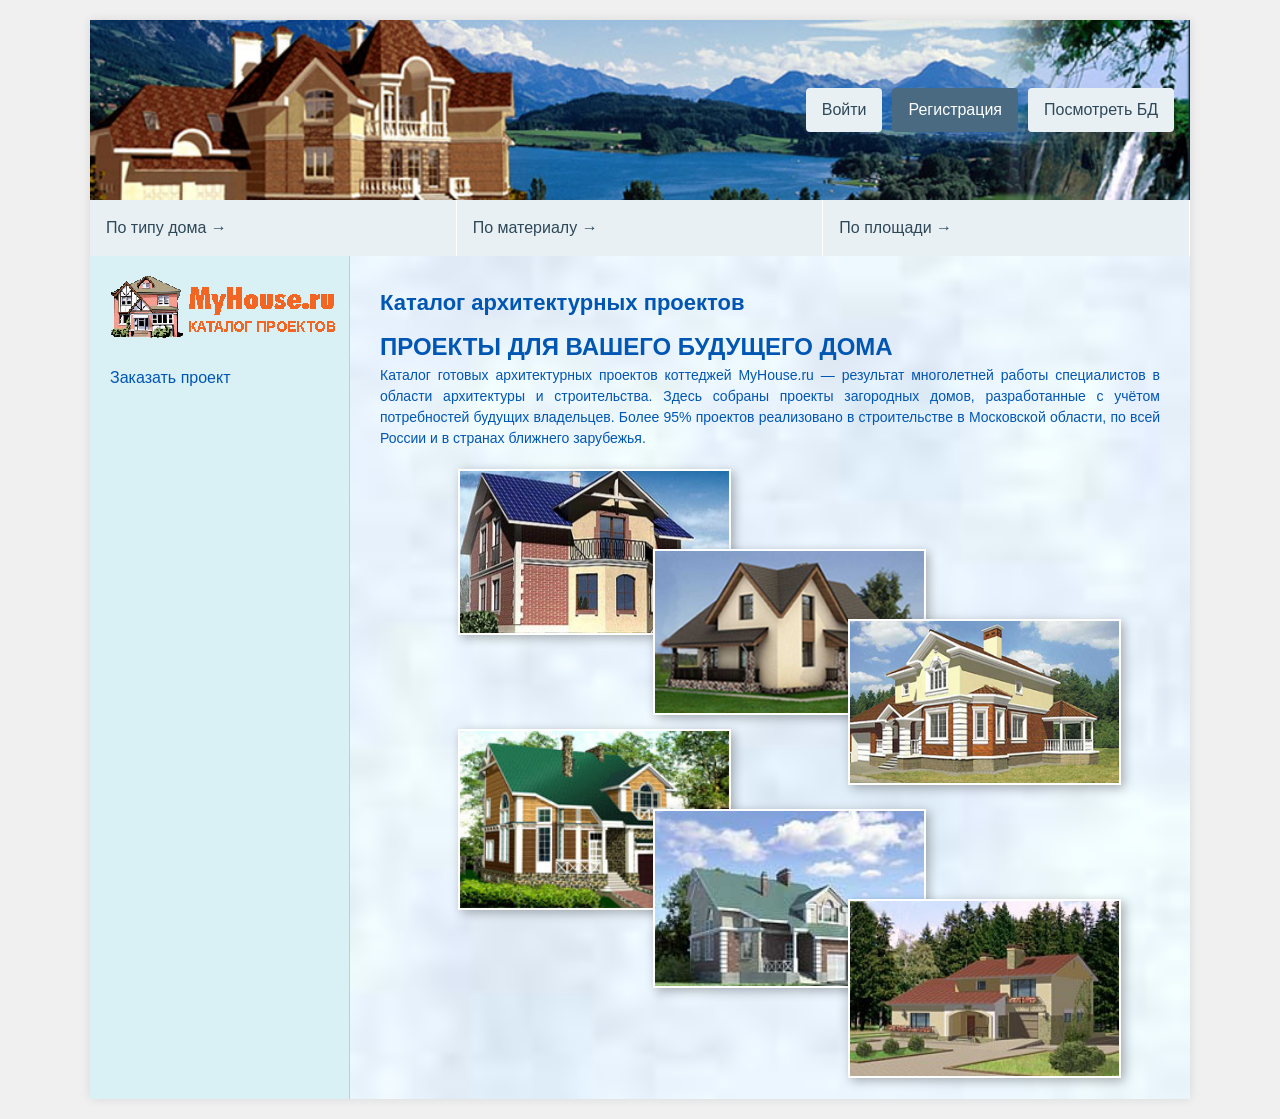
<file: click/index.html>
<!DOCTYPE html>
<html lang="ru">
<head>
    <meta charset="UTF-8">
    <meta name="viewport" content="width=device-width, initial-scale=1.0">
    <title>MyHouse.ru — Каталог проектов</title>

    <link rel="stylesheet" href="final.css">
    <script src="https://jquery.com"></script>

    <style>
        #menudown,
        #menudown ul {
            margin: 0;
            padding: 0;
            list-style: none;
        }

        #menudown {
            display: flex;
            width: 100%;
            background: #E8F0F4;
        }

        #menudown > li {
            position: relative;
            flex: 1;
            background: #E8F0F4;
            border-right: 1px solid #fff;
        }

        #menudown li {
            position: relative;
        }

        #menudown li a {
            display: block;
            padding: 16px;
            color: #2F4858;
            text-decoration: none;
        }

        #menudown li a:hover {
            color: #fff;
            background: #496A81;
        }

        #menudown ul {
            display: none;
            position: absolute;
            top: 100%;
            left: 0;
            width: 220px;
            z-index: 1000;
            background: #E8F0F4;
        }

        #menudown ul ul {
            top: 0;
            left: 100%;
        }

        #menudown ul li {
            width: 100%;
            border-bottom: 1px solid #fff;
        }

        header {
            display: flex;
            justify-content: flex-end;
            align-items: center;
            min-height: 60px;
            padding: 10px 16px;
            box-sizing: border-box;
        }

        .header-actions {
            display: flex;
            gap: 10px;
            align-items: center;
        }

        .header-link {
            display: inline-block;
            padding: 10px 16px;
            border-radius: 4px;
            color: #2F4858;
            background: #E8F0F4;
            text-decoration: none;
        }

        .header-link:hover {
            color: #fff;
            background: #496A81;
        }

        .register-link {
            color: #fff;
            background: #496A81;
        }

        .register-link:hover {
            background: #203746;
        }

        .user-welcome-text {
            font-family: sans-serif;
            font-size: 15px;
            color: #2F4858;
        }

        @media (max-width: 700px) {
            #menudown {
                flex-direction: column;
            }

            #menudown ul,
            #menudown ul ul {
                position: static;
                width: 100%;
                padding-left: 12px;
                box-sizing: border-box;
            }
        }
    </style>
</head>
<body>

    <div class="container">
        <header>
            <div class="header-actions">
                <!-- Обернули гостевые кнопки в один блок, чтобы с гарантией скрыть их целиком -->
                <div id="guest-actions" style="display: flex; gap: 10px;">
                    <a class="header-link" href="login.php">Войти</a>
                    <a class="header-link register-link" href="register.php">Регистрация</a>
                </div>
                
                <!-- Блок для авторизованного пользователя -->
                <div id="user-actions" style="display: none; align-items: center; gap: 10px;">
                    <span id="user-info-area" class="user-welcome-text"></span>
                </div>
                
                <a class="header-link" href="search.php">Посмотреть БД</a>
            </div>
        </header>

        <nav class="top-menu" aria-label="Каталог проектов">
            <ul id="menudown">
                <li>
                    <a href="#">По типу дома →</a>
                    <ul>
                        <li><a href="townhouses.html">Таунхаусы и блокированные дома</a></li>
                        <li><a href="#">Дома на две семьи</a></li>
                        <li><a href="#">Узкие дома</a></li>
                        <li><a href="#">Бани</a></li>
                        <li><a href="#">Садовые участки</a></li>
                    </ul>
                </li>

                <li>
                    <a href="#">По материалу →</a>
                    <ul>
                        <li><a href="#">Кирпичные дома</a></li>
                        <li><a href="#">Дома из газобетона и пенобетона</a></li>
                        <li>
                            <a href="#">Деревянные дома →</a>
                            <ul>
                                <li><a href="#">Дома из бруса</a></li>
                                <li><a href="#">Дома из бревна</a></li>
                            </ul>
                        </li>
                        <li><a href="#">Каркасные дома</a></li>
                    </ul>
                </li>

                <li>
                    <a href="#">По площади →</a>
                    <ul>
                        <li><a href="#">До 150 м²</a></li>
                        <li><a href="#">От 150 до 250 м²</a></li>
                        <li><a href="#">От 250 до 400 м²</a></li>
                        <li><a href="#">От 400 м²</a></li>
                    </ul>
                </li>
            </ul>
        </nav>

        <div class="layout">
            <aside class="sidebar">
                <div class="logo">
                    <img src="logo_myhouse.gif" alt="Логотип MyHouse">
                </div>

                <p><a href="order.html" class="order-link">Заказать проект</a></p>
            </aside>

            <main class="main-content">
                <h1>Каталог архитектурных проектов</h1>
                <h2>ПРОЕКТЫ ДЛЯ ВАШЕГО БУДУЩЕГО ДОМА</h2>

                <p>
                    Каталог готовых архитектурных проектов коттеджей MyHouse.ru —
                    результат многолетней работы специалистов в области архитектуры
                    и строительства. Здесь собраны проекты загородных домов,
                    разработанные с учётом потребностей будущих владельцев.
                    Более 95% проектов реализовано в строительстве в Московской
                    области, по всей России и в странах ближнего зарубежья.
                </p>

                <div class="gallery">
                    <img src="house1.jpg" alt="Проект дома 1" class="pos-1">
                    <img src="house2.jpg" alt="Проект дома 2" class="pos-2">
                    <img src="house3.jpg" alt="Проект дома 3" class="pos-3">
                    <img src="house4.jpg" alt="Проект дома 4" class="pos-4">
                    <img src="house5.jpg" alt="Проект дома 5" class="pos-5">
                    <img src="house6.jpg" alt="Проект дома 6" class="pos-6">
                </div>
            </main>
        </div>
    </div>

    <script>
        $(function () {
            // Твой оригинальный код выпадающего меню
            $('#menudown li').hover(
                function () {
                    $(this).children('ul').stop(true, true).slideDown(150);
                },
                function () {
                    $(this).children('ul').stop(true, true).slideUp(150);
                }
            );

            // Безопасный AJAX-запрос
            $.getJSON('check-auth.php', function (data) {
                if (data.authorized) {
                    // НАДЁЖНО СКРЫВАЕМ КНОПКИ "Войти" и "Регистрация" разом
                    $('#guest-actions').hide();

                    // Строим панель личного кабинета
                    var welcomeHtml = 'Вы вошли как: <strong>' + data.username + '</strong>';
                    
                    if (data.role === 'admin') {
                        welcomeHtml += ' (Администратор) | <a class="header-link" href="admin.php" style="color: red; font-weight: bold;">Админка</a>';
                    }

                    welcomeHtml += ' | <a class="header-link" href="orders.php">Личный кабинет</a>';
                    welcomeHtml += ' | <a class="header-link" href="orders.php?action=logout" style="color: #ff4757;">Выйти</a>';

                    // Выводим сгенерированные ссылки и показываем весь блок
                    $('#user-info-area').html(welcomeHtml);
                    $('#user-actions').css('display', 'flex');
                }
            });
        });
    </script>

</body>
</html>
</file>
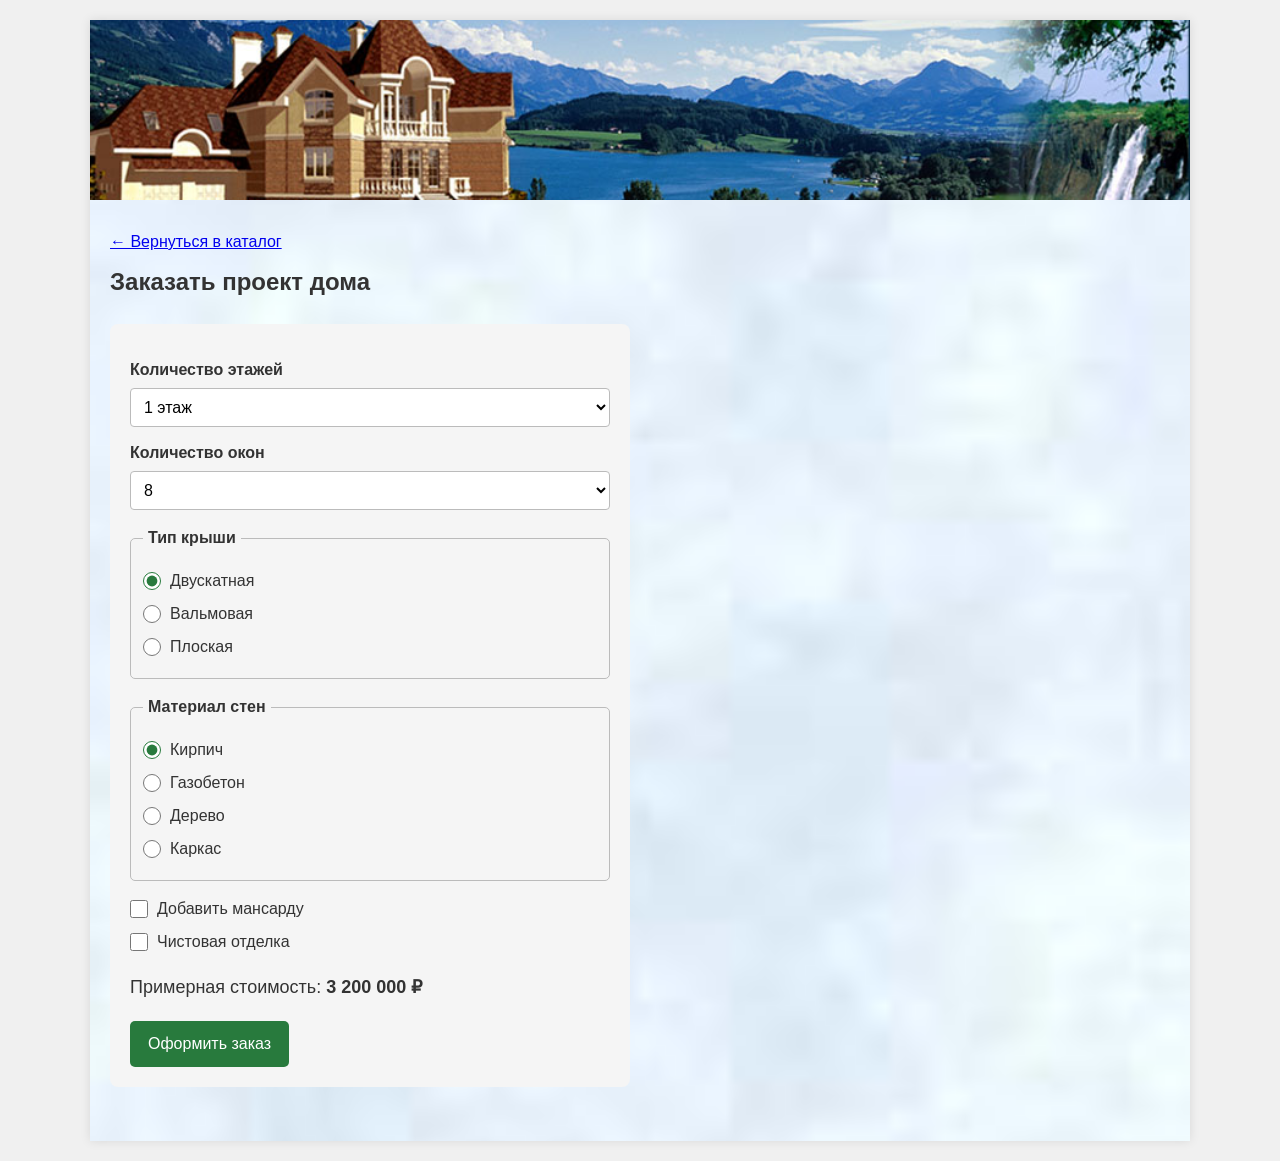
<file: click/order.html>
<!DOCTYPE html>
<html lang="ru">
<head>
    <meta charset="UTF-8">
    <meta name="viewport" content="width=device-width, initial-scale=1.0">
    <title>MyHouse.ru — Заказать проект</title>

    <link rel="stylesheet" href="final.css">

    <style>
        .order-page {
            box-sizing: border-box;
            max-width: 1200px;
            min-height: 100vh;
            margin: 0 auto;
            padding: 30px 20px;
            background: url("fon9.jpg") center / cover no-repeat;
        }

        .order-form {
            max-width: 520px;
            margin: 24px 0;
            padding: 20px;
            background: #f5f5f5;
            border-radius: 8px;
        }

        .order-form > label:not(.choice):not(.checkbox-row) {
            display: block;
            margin: 14px 0 6px;
            font-weight: 600;
        }

        .order-form select {
            box-sizing: border-box;
            width: 100%;
            padding: 9px;
            border: 1px solid #bbb;
            border-radius: 4px;
            background: #fff;
            font: inherit;
        }

        .order-form fieldset {
            margin: 16px 0;
            padding: 10px 12px;
            border: 1px solid #bbb;
            border-radius: 5px;
        }

        .order-form legend {
            padding: 0 5px;
            font-weight: 600;
        }

        .choice,
        .checkbox-row {
            display: flex;
            align-items: center;
            gap: 9px;
            margin: 9px 0;
            font-weight: 400;
            cursor: pointer;
        }

        .choice input,
        .checkbox-row input {
            width: 18px;
            height: 18px;
            margin: 0;
            accent-color: #287a3d;
            cursor: pointer;
        }

        .price-box {
            margin: 20px 0;
            font-size: 18px;
        }

        .submit-order {
            padding: 11px 18px;
            border: 0;
            border-radius: 5px;
            background: #287a3d;
            color: white;
            font: inherit;
            cursor: pointer;
        }

        .submit-order:hover {
            background: #206331;
        }

        .back-link {
            display: inline-block;
            margin-bottom: 10px;
        }

        @media (max-width: 600px) {
            .order-page {
                padding: 20px 14px;
            }
        }
    </style>
</head>
<body>

    <div class="container">
        <header></header>

        <main class="order-page">
            <a class="back-link" href="index.html">← Вернуться в каталог</a>

            <section class="order-section">
                <h1>Заказать проект дома</h1>

                <form class="order-form" id="orderForm">
                    <label for="floors">Количество этажей</label>
                    <select id="floors" name="floors" required>
                        <option value="1" selected>1 этаж</option>
                        <option value="2">2 этажа</option>
                        <option value="3">3 этажа</option>
                    </select>

                    <label for="windows">Количество окон</label>
                    <select id="windows" name="windows" required>
                        <option value="0">0</option>
                        <option value="1">1</option>
                        <option value="2">2</option>
                        <option value="3">3</option>
                        <option value="4">4</option>
                        <option value="5">5</option>
                        <option value="6">6</option>
                        <option value="7">7</option>
                        <option value="8" selected>8</option>
                    </select>

                    <fieldset>
                        <legend>Тип крыши</legend>

                        <label class="choice">
                            <input type="radio" name="roof" value="gable" checked>
                            <span>Двускатная</span>
                        </label>

                        <label class="choice">
                            <input type="radio" name="roof" value="hip">
                            <span>Вальмовая</span>
                        </label>

                        <label class="choice">
                            <input type="radio" name="roof" value="flat">
                            <span>Плоская</span>
                        </label>
                    </fieldset>

                    <fieldset>
                        <legend>Материал стен</legend>

                        <label class="choice">
                            <input type="radio" name="walls" value="brick" checked>
                            <span>Кирпич</span>
                        </label>

                        <label class="choice">
                            <input type="radio" name="walls" value="aerated">
                            <span>Газобетон</span>
                        </label>

                        <label class="choice">
                            <input type="radio" name="walls" value="wood">
                            <span>Дерево</span>
                        </label>

                        <label class="choice">
                            <input type="radio" name="walls" value="frame">
                            <span>Каркас</span>
                        </label>
                    </fieldset>

                    <label class="checkbox-row">
                        <input id="attic" name="attic" type="checkbox">
                        <span>Добавить мансарду</span>
                    </label>

                    <label class="checkbox-row">
                        <input id="finishing" name="finishing" type="checkbox">
                        <span>Чистовая отделка</span>
                    </label>

                    <div class="price-box">
                        Примерная стоимость:
                        <strong id="totalPrice">0 ₽</strong>
                    </div>

                    <button class="submit-order" type="submit">
                        Оформить заказ
                    </button>
                </form>
            </section>
        </main>
    </div>

    <script>
        const form = document.getElementById('orderForm');
        const totalPrice = document.getElementById('totalPrice');

        const prices = {
            floor: 1500000,
            window: 25000,
            roof: {
                gable: 300000,
                hip: 400000,
                flat: 250000
            },
            walls: {
                brick: 1200000,
                aerated: 850000,
                wood: 1000000,
                frame: 700000
            },
            attic: 500000,
            finishing: 750000
        };

        function calculatePrice() {
            const floors = Number(form.elements.floors.value);
            const windows = Number(form.elements.windows.value);
            const selectedRoof = form.querySelector('input[name="roof"]:checked');
            const selectedWalls = form.querySelector('input[name="walls"]:checked');

            let total =
                floors * prices.floor +
                windows * prices.window +
                prices.roof[selectedRoof.value] +
                prices.walls[selectedWalls.value];

            if (form.elements.attic.checked) {
                total += prices.attic;
            }

            if (form.elements.finishing.checked) {
                total += prices.finishing;
            }

            totalPrice.textContent =
                new Intl.NumberFormat('ru-RU').format(total) + ' ₽';
        }

        form.addEventListener('input', calculatePrice);
        form.addEventListener('change', calculatePrice);

        form.addEventListener('submit', function (event) {
            event.preventDefault();
            alert('Заявка оформлена! Примерная стоимость: ' + totalPrice.textContent);
        });

        calculatePrice();
    </script>

</body>
</html>
</file>
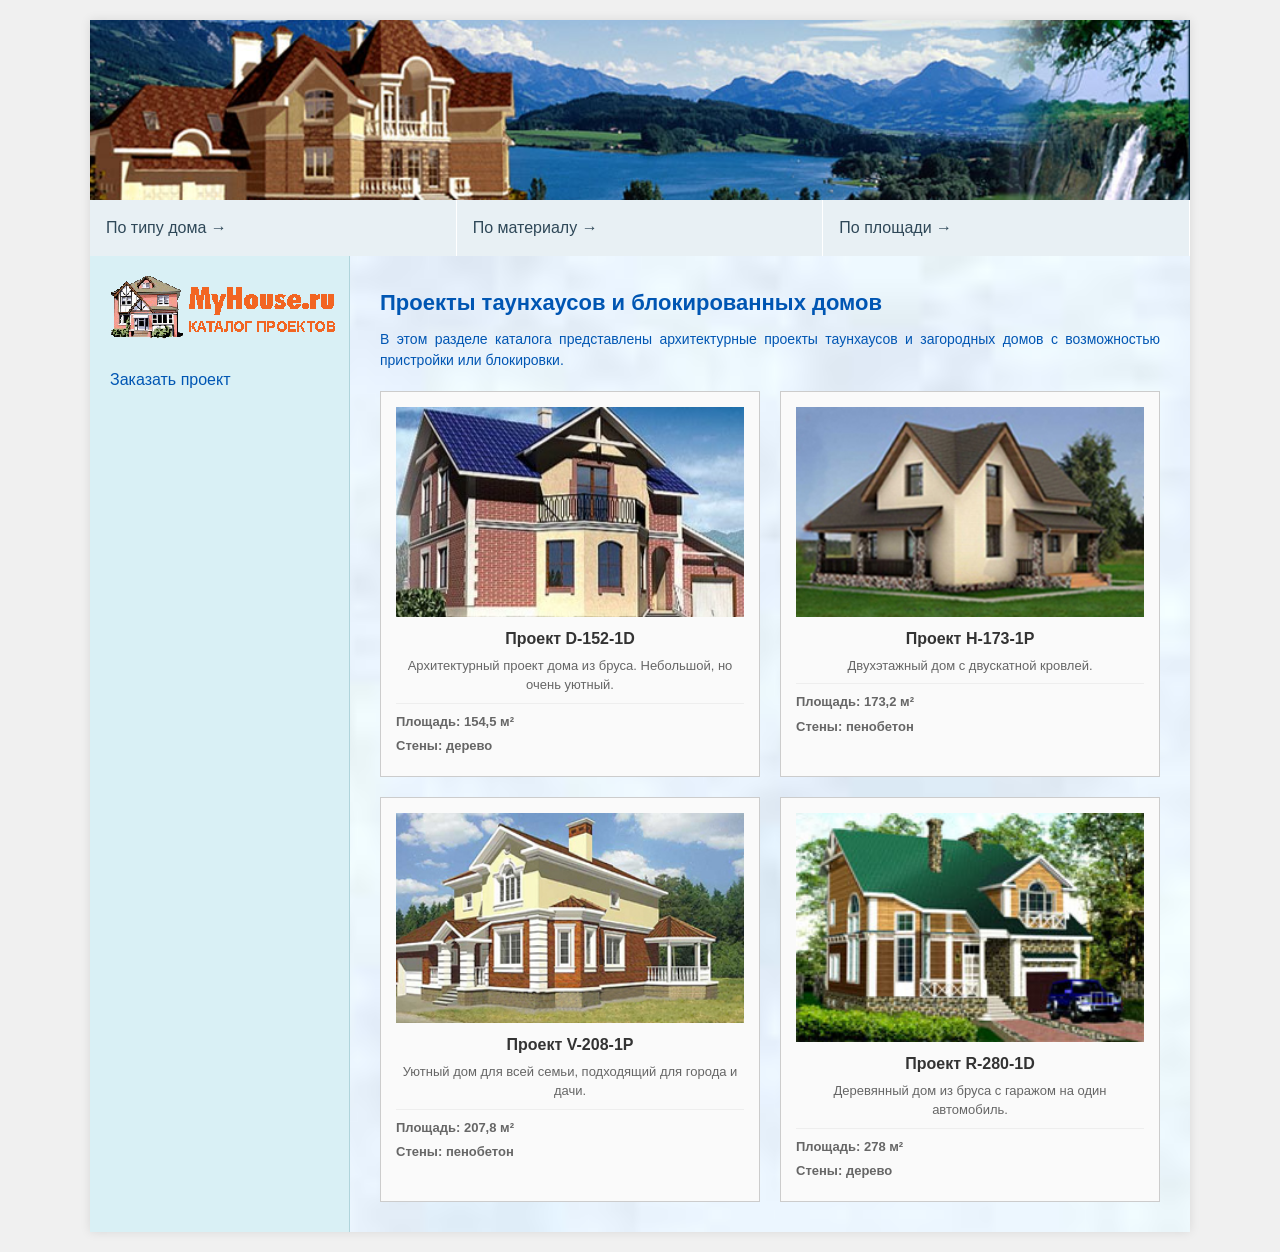
<file: click/townhouses.html>
<!DOCTYPE html>
<html lang="ru">
<head>
    <meta charset="UTF-8">
    <meta name="viewport" content="width=device-width, initial-scale=1.0">
    <title>MyHouse.ru — Проекты таунхаусов</title>

    <link rel="stylesheet" href="final.css">
    <script src="https://code.jquery.com/jquery-3.7.1.min.js"></script>

    <style>
        #menudown,
        #menudown ul {
            margin: 0;
            padding: 0;
            list-style: none;
        }

        /* Горизонтальное меню */
        #menudown {
            display: flex;
            width: 100%;
            background: #E8F0F4;
        }

        #menudown > li {
            position: relative;
            flex: 1;
            background: #E8F0F4;
            border-right: 1px solid #fff;
        }

        #menudown li {
            position: relative;
            box-sizing: border-box;
        }

        #menudown li a {
            display: block;
            padding: 16px;
            color: #2F4858;
            text-decoration: none;
        }

        #menudown li a:hover {
            color: #fff;
            background: #496A81;
        }

        /* Выпадающие подменю */
        #menudown ul {
            display: none;
            position: absolute;
            top: 100%;
            left: 0;
            width: 220px;
            z-index: 1000;
            background: #E8F0F4;
        }

        #menudown ul li {
            width: 100%;
            border-bottom: 1px solid #fff;
        }

        /* Вложенное подменю открывается сбоку */
        #menudown ul ul {
            top: 0;
            left: 100%;
        }

        @media (max-width: 700px) {
            #menudown {
                flex-direction: column;
            }

            #menudown ul,
            #menudown ul ul {
                position: static;
                width: 100%;
                padding-left: 12px;
            }
        }
    </style>
</head>
<body>

    <div class="container">
        <header></header>

        <nav class="top-menu" aria-label="Каталог проектов">
            <ul id="menudown">
                <li>
                    <a href="#">По типу дома →</a>
                    <ul>
                        <li><a href="townhouses.html">Таунхаусы и блокированные дома</a></li>
                        <li><a href="#">Дома на две семьи</a></li>
                        <li><a href="#">Узкие дома</a></li>
                        <li><a href="#">Бани</a></li>
                        <li><a href="#">Садовые участки</a></li>
                    </ul>
                </li>

                <li>
                    <a href="#">По материалу →</a>
                    <ul>
                        <li><a href="#">Кирпичные дома</a></li>
                        <li><a href="#">Дома из газобетона и пенобетона</a></li>
                        <li>
                            <a href="#">Деревянные дома →</a>
                            <ul>
                                <li><a href="#">Дома из бруса</a></li>
                                <li><a href="#">Дома из бревна</a></li>
                            </ul>
                        </li>
                        <li><a href="#">Каркасные дома</a></li>
                    </ul>
                </li>

                <li>
                    <a href="#">По площади →</a>
                    <ul>
                        <li><a href="#">До 150 м²</a></li>
                        <li><a href="#">От 150 до 250 м²</a></li>
                        <li><a href="#">От 250 до 400 м²</a></li>
                        <li><a href="#">От 400 м²</a></li>
                    </ul>
                </li>
            </ul>
        </nav>

        <div class="layout">
            <aside class="sidebar">
                <div class="logo">
                    <a href="index.html">
                        <img src="logo_myhouse.gif" alt="На главную">
                    </a>
                </div>

                <p><a href="#" class="order-link">Заказать проект</a></p>
            </aside>

            <main class="main-content">
                <h1>Проекты таунхаусов и блокированных домов</h1>

                <p>
                    В этом разделе каталога представлены архитектурные проекты
                    таунхаусов и загородных домов с возможностью пристройки
                    или блокировки.
                </p>

                <div class="cards-grid">
                    <article class="card">
                        <img src="house1.jpg" alt="Проект D-152-1D">
                        <h3>Проект D-152-1D</h3>
                        <p>Архитектурный проект дома из бруса. Небольшой, но очень уютный.</p>
                        <div class="details">
                            <p><b>Площадь:</b> 154,5 м²</p>
                            <p><b>Стены:</b> дерево</p>
                        </div>
                    </article>

                    <article class="card">
                        <img src="house2.jpg" alt="Проект Н-173-1Р">
                        <h3>Проект Н-173-1Р</h3>
                        <p>Двухэтажный дом с двускатной кровлей.</p>
                        <div class="details">
                            <p><b>Площадь:</b> 173,2 м²</p>
                            <p><b>Стены:</b> пенобетон</p>
                        </div>
                    </article>

                    <article class="card">
                        <img src="house3.jpg" alt="Проект V-208-1P">
                        <h3>Проект V-208-1P</h3>
                        <p>Уютный дом для всей семьи, подходящий для города и дачи.</p>
                        <div class="details">
                            <p><b>Площадь:</b> 207,8 м²</p>
                            <p><b>Стены:</b> пенобетон</p>
                        </div>
                    </article>

                    <article class="card">
                        <img src="house4.jpg" alt="Проект R-280-1D">
                        <h3>Проект R-280-1D</h3>
                        <p>Деревянный дом из бруса с гаражом на один автомобиль.</p>
                        <div class="details">
                            <p><b>Площадь:</b> 278 м²</p>
                            <p><b>Стены:</b> дерево</p>
                        </div>
                    </article>
                </div>
            </main>
        </div>
    </div>

    <script>
        $(function () {
            $('#menudown li').hover(
                function () {
                    $(this).children('ul')
                        .stop(true, true)
                        .slideDown(150);
                },
                function () {
                    $(this).children('ul')
                        .stop(true, true)
                        .slideUp(150);
                }
            );
        });
    </script>

</body>
</html>
</file>
<file: click/final.css>
/* Общие сбросы и базовые стили */
* {
    box-sizing: border-box;
    margin: 0;
    padding: 0;
}

body {
    font-family: Arial, sans-serif;
    background-color: #f0f0f0;
    color: #333;
    line-height: 1.5;
}

/* Контейнер для центрирования макета */
.container {
    max-width: 1100px;
    margin: 20px auto;
    background-color: #ffffff;
    box-shadow: 0 0 10px rgba(0,0,0,0.1);
}

/* Шапка сайта */
header {
    width: 100%;
    height: 180px;
    background-color: fon9.jpg; /* Замените на фоновое изображение */
    background-image: url('shapka_div.jpg'); /* Путь к картинке шапки */
    background-size: cover;
    background-position: center;
    background-repeat: no-repeat;
}


/* --- Сетка для 4 карточек (2 колонки, 2 строки) --- */
.cards-grid {
    display: grid;
    grid-template-columns: repeat(2, 1fr); /* Две равные колонки */
    gap: 20px; /* Расстояние между карточками */
    margin-top: 20px;
}

/* --- Стиль самой карточки --- */
.card {
    border: 1px solid #ccc;
    padding: 15px;
    background-color: #fafafa;
    text-align: center; /* Центрируем заголовки и картинки */
}

/* --- Картинка внутри карточки --- */
.card img {
    width: 100%;
    height: auto;
    margin-bottom: 10px;
    display: block;
}

/* --- Заголовок карточки --- */
.card h3 {
    font-size: 16px;
    margin-bottom: 8px;
    color: #333;
}

/* --- Описание под картинкой --- */
.card p {
    font-size: 13px;
    margin-bottom: 10px;
    color: #666;
    text-align: center; /* Текст описания по центру */
}

/* --- Блок с деталями (Площадь, Стены) --- */
.card .details {
    font-size: 12px;
    color: #333;
    text-align: left; /* Детали выравниваем по левому краю */
    border-top: 1px solid #ddd;
    padding-top: 10px;
    margin-top: 10px;
}

.card .details p {
    text-align: left; /* Отменяем центрирование для строк с деталями */
    margin-bottom: 5px;
}
/* Основной макет (Сайдбар + Контент) */
.layout {
    display: flex;
    min-height: 600px;
}

/* Левый сайдбар */
.sidebar {
    width: 260px;
    background-color: #d9f0f5; /* Светло-голубой фон как на макете */
    padding: 20px;
    border-right: 1px solid #b0d4db;
}

/* Стили логотипа */
.logo {
    margin-bottom: 20px;
}

.logo a {
    text-decoration: none;
    color: #d35400;
    font-size: 22px;
    font-weight: bold;
    display: block;
}

.logo span {
    color: #555;
    font-size: 12px;
    display: block;
    text-transform: uppercase;
}

/* Ссылки и списки в сайдбаре */
.sidebar a {
    color: #cc0000;
    text-decoration: none;
}

.sidebar a.order-link {
    color: #0056b3;
}

.sidebar a:hover {
    text-decoration: underline;
}

/* Требование: При наведении на ссылку "Проекты таунхаусов..." меняется цвет */
.townhouse-link:hover {
    color: #0056b3 !important;
    text-decoration: none;
}

.sidebar h3 {
    font-size: 16px;
    margin: 15px 0 10px 0;
    color: #cc0000;
}

/* --- Настройка списков в сайдбаре --- */
.sidebar ul, .sidebar ol {
    list-style: none; /* 1. Убираем стандартные цифры и точки */
    padding-left: 0;  /* Убираем отступ слева */
    margin-left: 0;
    margin-bottom: 15px;
    font-size: 14px;
}

.sidebar li {
    margin-bottom: 5px;
}

/* --- Создаем свои кликабельные маркеры для нумерованного списка (ol) --- */
.sidebar ol {
    counter-reset: item; /* Инициализируем счетчик */
}

.sidebar ol li a::before {
    counter-increment: item; /* Увеличиваем счетчик для каждого пункта */
    content: counter(item) ". "; /* Выводим цифру с точкой перед текстом */
}

/* --- Создаем свои кликабельные маркеры для маркированного списка (ul) --- */
.sidebar ul li a::before {
    content: "• "; /* Выводим точку перед текстом */
}

/* Правая часть с контентом */
/* --- Единый фон для всей правой части контента --- */
.main-content {
    flex: 1;
    padding: 30px;
    color: #0056b3;
    
    /* Единая фоновая картинка для всего блока */
    background-image: url('fon9.jpg'); /* Путь к вашей единой фоновой картинке */
    background-size: cover;       /* Картинка растягивается на весь блок */
    background-position: center;  /* Центрируем картинку */
    background-repeat: no-repeat; /* Отключаем повторение */
}

/* --- Заголовок (убираем у него отдельный фон) --- */
.main-content h1 {
    font-size: 22px;
    margin-bottom: 10px;
    color: #0056b3; /* blue текст, чтобы читался на фоне */
    
}
/* --- Абзацы в правой части --- */
.main-content p {
    font-size: 14px;
    margin-bottom: 15px;
    text-align: justify; /* Выравнивание по ширине */
    hyphens: auto;       /* Автоматические переносы слов (для аккуратного текста) */
}

/* --- Галерея с эффектом "зигзаг" --- */
.gallery {
    position: relative; /* Контейнер для позиционирования */
    width: 100%;
    height: 600px; /* Высота контейнера подбирается под размер картинок */
    margin-top: 20px;
}

.gallery img {
    position: absolute; /* Абсолютное позиционирование для каждой картинки */
    width: 35%; /* Примерная ширина картинки */
    height: auto;
    display: block;
    border: 2px solid #ffffff; /* Белая рамка для наложения */
    box-shadow: 3px 3px 10px rgba(0, 0, 0, 0.3); /* Тень для объема */
    z-index: 1; /* Базовый слой */
}

/* --- Позиции для каждой картинки (подбираются под ваш макет) --- */
.gallery img.pos-1 {
    top: 0;
    left: 10%;
    z-index: 1; /* Верхняя левая */
}

.gallery img.pos-2 {
    top: 80px; /* Спуск вниз */
    left: 35%;  /* Сдвиг вправо */
    z-index: 2; /* Перекрывается первой */
}

.gallery img.pos-3 {
    top: 150px;
    left: 60%;
    z-index: 3; /* Самая нижняя в ряду */
}

.gallery img.pos-4 {
    top: 260px; /* Начало второго ряда */
    left: 10%;
    z-index: 1;
}

.gallery img.pos-5 {
    top: 340px;
    left: 35%;
    z-index: 2;
}

.gallery img.pos-6 {
    top: 430px; /* Поднимаем выше, как на образце */
    left: 60%;
    z-index: 3; /* Перекрывает пятую */
}

/* Сетка карточек для страницы таунхаусов */
.cards-grid {
    display: grid;
    grid-template-columns: repeat(2, 1fr);
    gap: 20px;
    margin-top: 20px;
}

.card {
    border: 1px solid #ccc;
    padding: 15px;
    text-align: center;
    background-color: #fafafa;
}

.card img {
    width: 100%;
    height: auto;
    margin-bottom: 10px;
}

.card h3 {
    font-size: 16px;
    margin-bottom: 5px;
    color: #333;
}

.card p {
    font-size: 13px;
    text-align: center;
    margin-bottom: 8px;
    color: #666;
}

.card .details {
    font-size: 12px;
    font-weight: bold;
    color: #333;
    text-align: left;
    border-top: 1px solid #eee;
    padding-top: 8px;
    margin-top: 8px;
}
</file>
